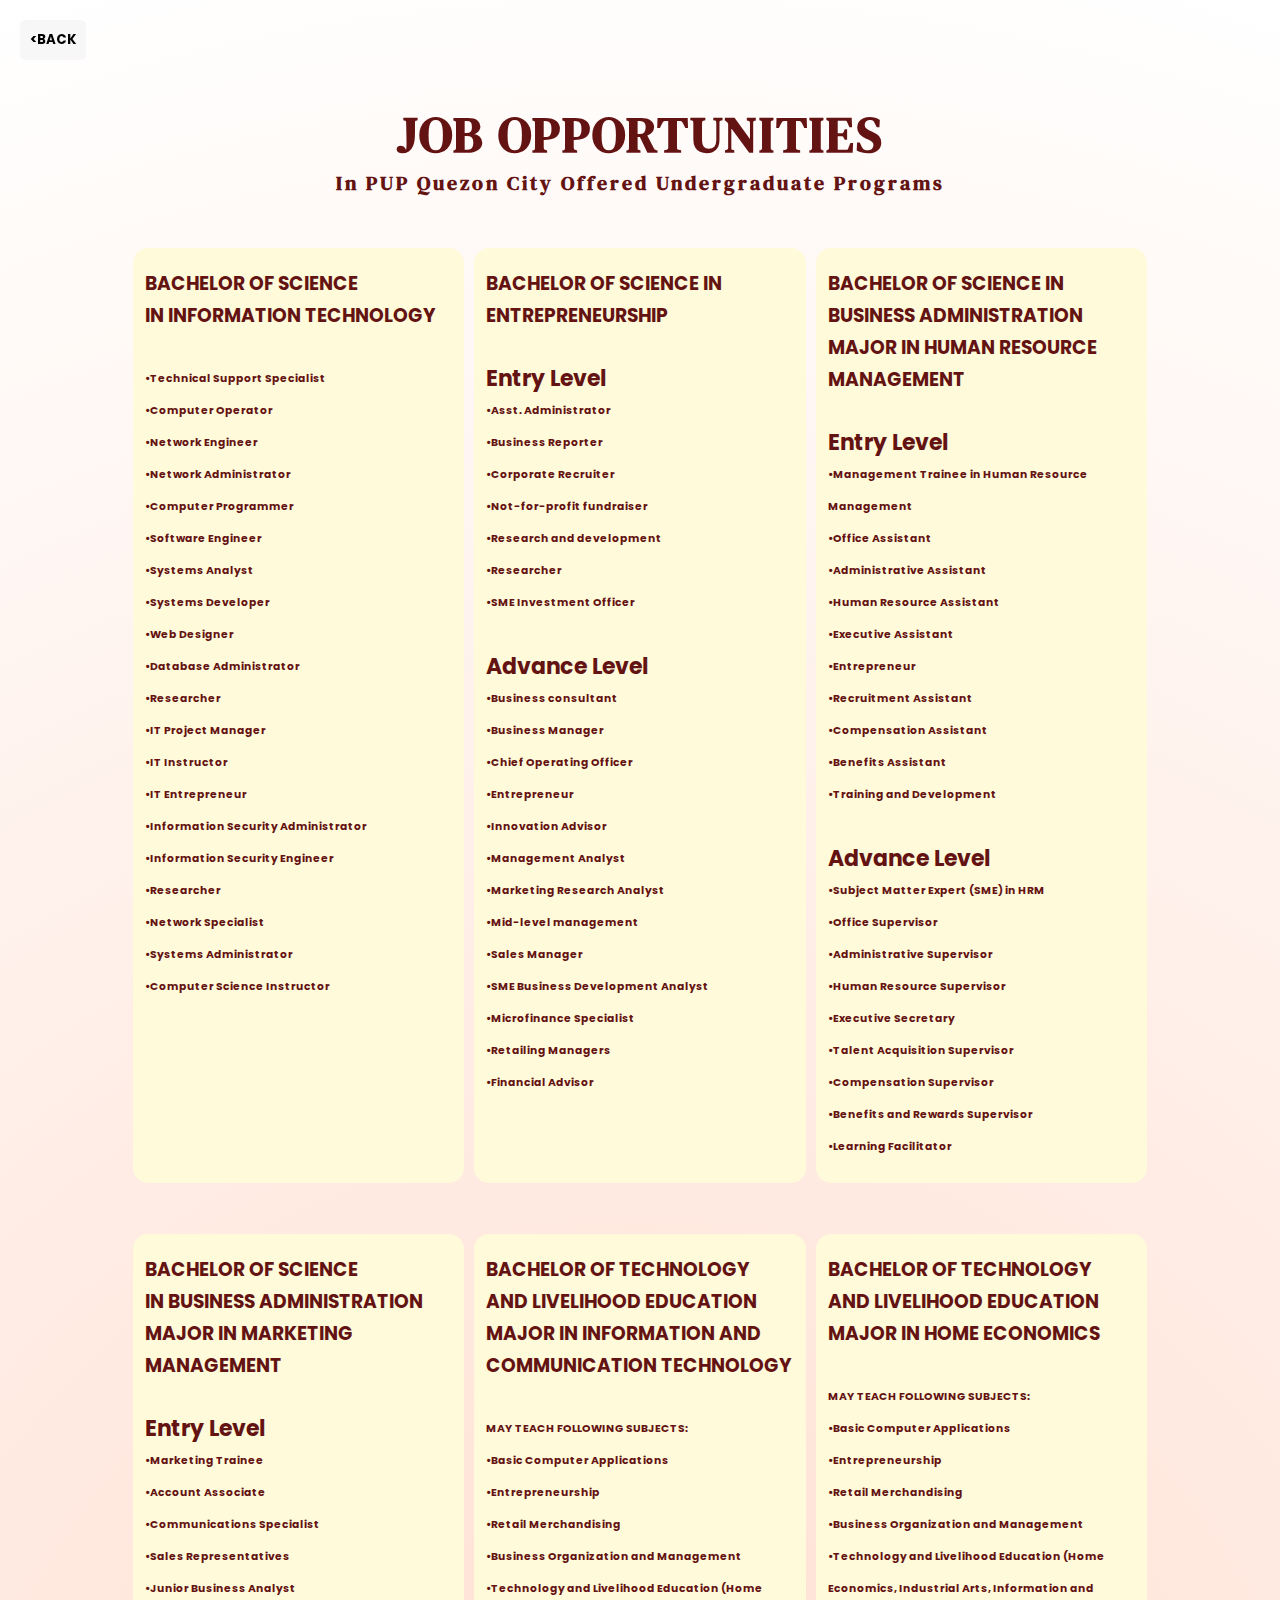
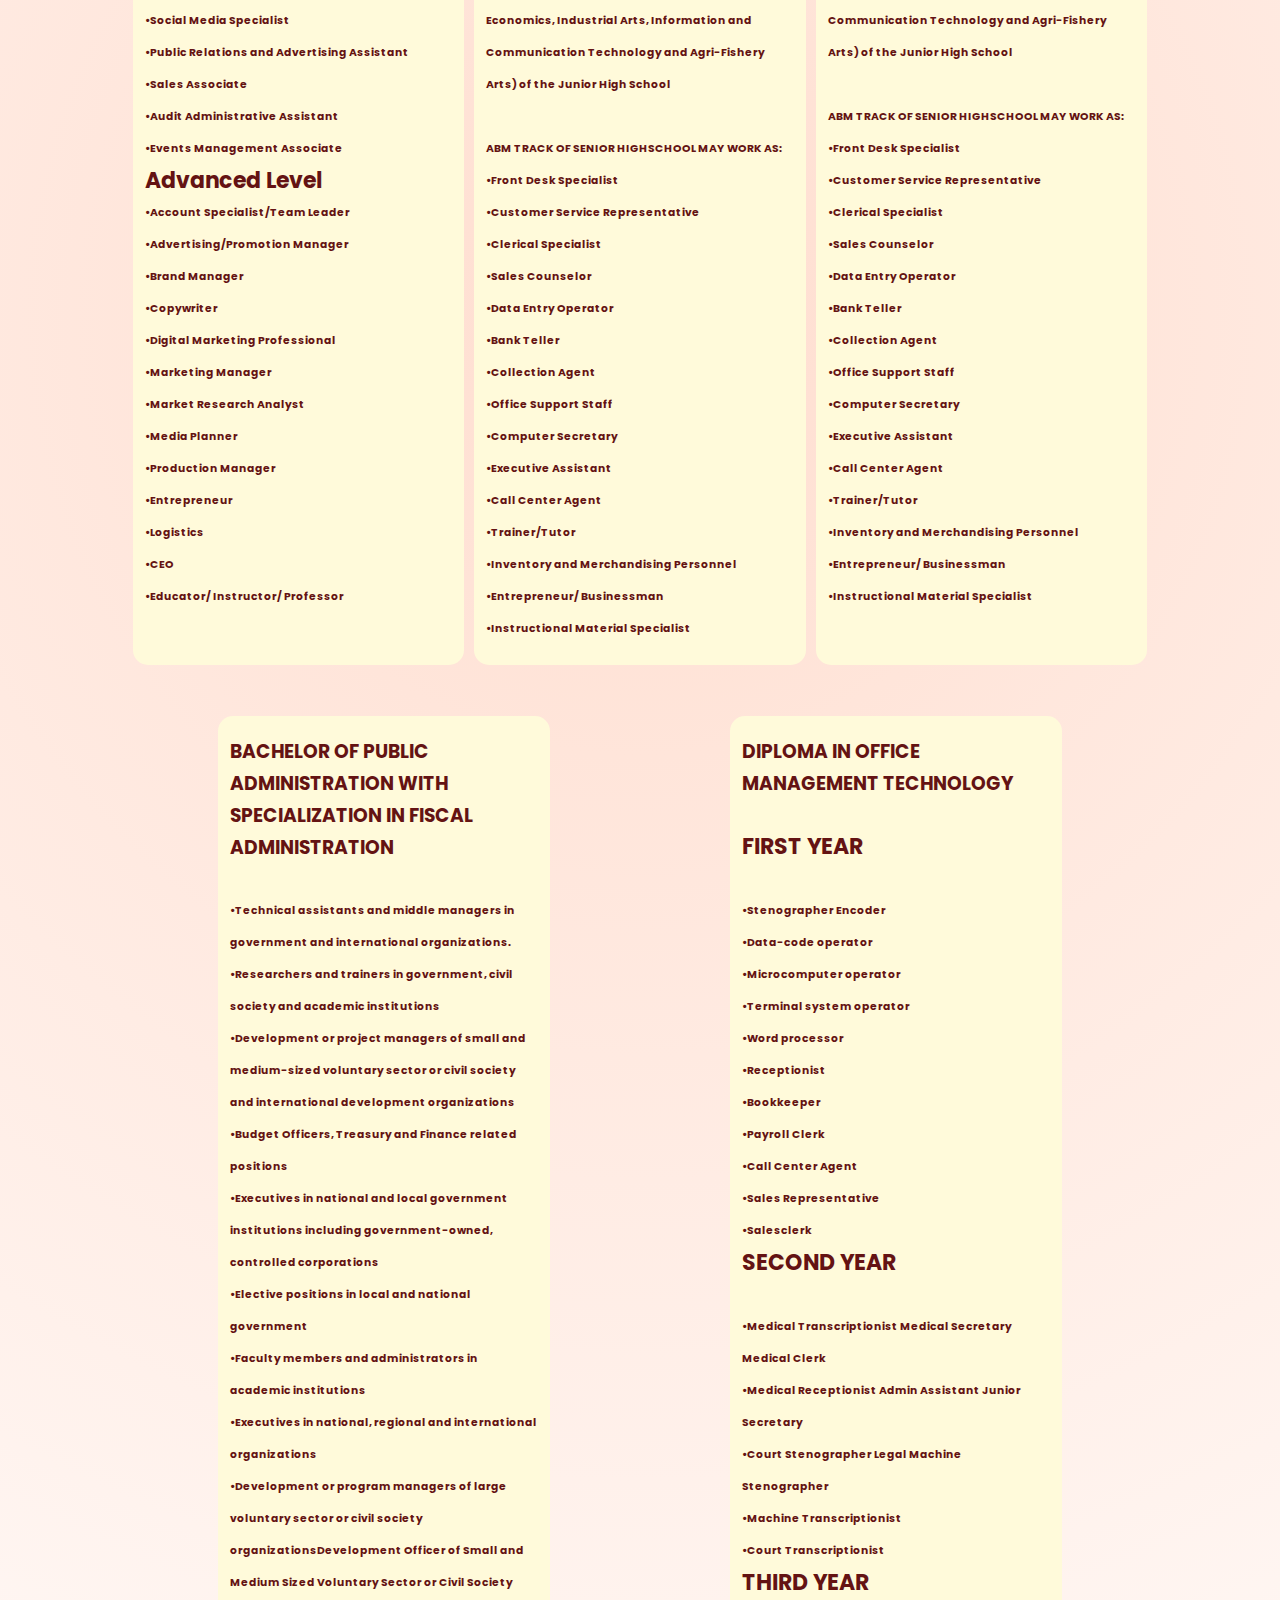
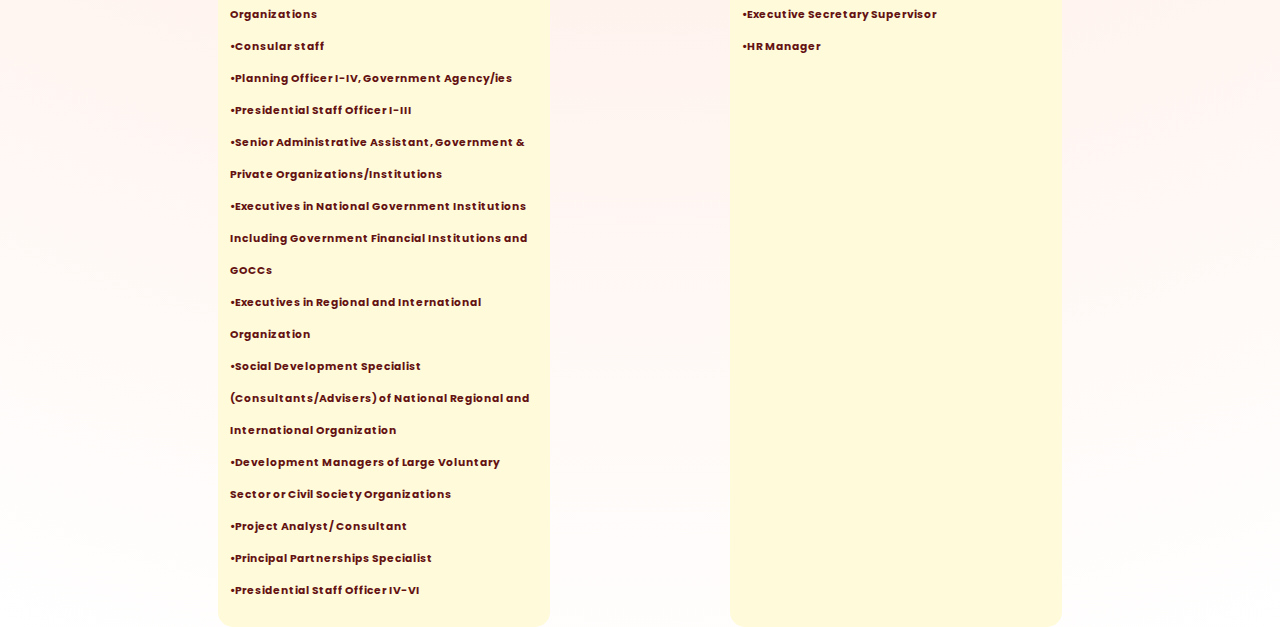
<file: JOB.html>
<!DOCTYPE html>
<head>
    <meta charset = "UTF-8">
    <meta http-equiv="X-UA-Compatible" content="IE-edge">
    <meta name="viewport" content="width=device-width, initial-scale=1.0">
    <title> JOB OPPORTUNITIES</title>
    <link rel="stylesheet" href="JOB.CSS">
    <link rel="preconnect" href="https://fonts.googleapis.com">
<link rel="preconnect" href="https://fonts.gstatic.com" crossorigin>
<link href="https://fonts.googleapis.com/css2?family=Poppins:ital,wght@0,300;0,500;0,600;1,400;1,600&display=swap" rel="stylesheet">
</head>
<link rel="preconnect" href="https://fonts.googleapis.com">
<link rel="preconnect" href="https://fonts.gstatic.com" crossorigin>
<link href="https://fonts.googleapis.com/css2?family=DM+Serif+Text&display=swap" rel="stylesheet">
<link rel="stylesheet"
  href="https://unpkg.com/boxicons@latest/css/boxicons.min.css">

  <body>
    <div class="back">
        <a href="index.html"> <h5>&lt;BACK </h5></a>
    </div>

    <section class="JOB">
        <h1>JOB OPPORTUNITIES</h1>
    <div class = "opp">
        <h5> In PUP Quezon City Offered Undergraduate Programs</h5>
    </div>
        <div class="job-row">
            <div class="job-col">
                <h3>BACHELOR OF SCIENCE <br> IN INFORMATION TECHNOLOGY</h3>
                <h6>
                    •Technical Support Specialist<br>
                    •Computer Operator<br>
                    •Network Engineer<br>
                    •Network Administrator<br>
                    •Computer Programmer<br>
                    •Software Engineer<br> 
                    •Systems Analyst<br>
                    •Systems Developer<br> 
                    •Web Designer<br> 
                    •Database Administrator<br>
                    •Researcher<br>
                    •IT Project Manager<br> 
                    •IT Instructor<br>
                    •IT Entrepreneur<br>
                    •Information Security Administrator<br>
                    •Information Security Engineer<br> 
                    •Researcher<br>
                    •Network Specialist<br> 
                    •Systems Administrator<br>
                    •Computer Science Instructor<br>
                </h6>
            </div>
            <div class="job-col">
                <h3>BACHELOR OF SCIENCE IN ENTREPRENEURSHIP</h3>
                <h5>Entry Level</h5>
                <h6>
                    •Asst. Administrator<br>
                    •Business Reporter<br>
                    •Corporate Recruiter<br>
                    •Not-for-profit fundraiser<br>
                    •Research and development<br>
                    •Researcher<br>
                    •SME Investment Officer<br><br>
                </h6>
                <h5>Advance Level</h5>
                <h6>
                    •Business consultant<br>
                    •Business Manager<br>
                    •Chief Operating Officer<br>
                    •Entrepreneur<br>
                    •Innovation Advisor<br>
                    •Management Analyst<br>
                    •Marketing Research Analyst<br>
                    •Mid-level management<br>
                    •Sales Manager<br>
                    •SME Business Development Analyst<br>
                    •Microfinance Specialist<br>
                    •Retailing Managers<br>
                    •Financial Advisor<br>
                </h6>
            </div>
            <div class="job-col">
                <h3>BACHELOR OF SCIENCE IN BUSINESS ADMINISTRATION <br> MAJOR IN HUMAN RESOURCE MANAGEMENT</h3>
                <h5>Entry Level</h5>
                <h6>
                    •Management Trainee in Human Resource Management<br>
                    •Office Assistant<br>
                    •Administrative Assistant<br>
                    •Human Resource Assistant<br>
                    •Executive Assistant<br>
                    •Entrepreneur<br>
                    •Recruitment Assistant<br>
                    •Compensation Assistant<br>
                    •Benefits Assistant<br>
                    •Training and Development <br><br>
                </h6>
                <h5>Advance Level</h5>
                <h6>
                    •Subject Matter Expert (SME) in HRM<br>
                    •Office Supervisor<br>
                    •Administrative Supervisor<br>
                    •Human Resource Supervisor<br>
                    •Executive Secretary<br>
                    •Talent Acquisition Supervisor<br>
                    •Compensation Supervisor<br>
                    •Benefits and Rewards Supervisor<br>
                    •Learning Facilitator<br>
                </h6>
            </div>
        </div>
    
        <div class="job-row">
            <div class="job-col">
                <h3>BACHELOR OF SCIENCE <br> IN BUSINESS ADMINISTRATION <br> MAJOR IN MARKETING MANAGEMENT 
                </h3>
                <h5>Entry Level</h5>
                <h6>
                    •Marketing Trainee<br>
                    •Account Associate<br>
                    •Communications Specialist<br>
                    •Sales Representatives<br>
                    •Junior Business Analyst<br>
                    •Social Media Specialist<br>
                    •Public Relations and Advertising Assistant<br>
                    •Sales Associate<br>
                    •Audit Administrative Assistant<br>
                    •Events Management Associate <br>
                </h6>
                <h5>Advanced Level</h5>
                <h6>
                    •Account Specialist/Team Leader<br>
                    •Advertising/Promotion Manager<br>
                    •Brand Manager<br>
                    •Copywriter<br>
                    •Digital Marketing Professional<br>
                    •Marketing Manager<br>
                    •Market Research Analyst<br>
                    •Media Planner<br>
                    •Production Manager<br>
                    •Entrepreneur<br>
                    •Logistics<br>
                    •CEO<br>
                    •Educator/ Instructor/ Professor<br>
                </h6>
            </div>

            <div class="job-col">
                <h3>BACHELOR OF TECHNOLOGY AND LIVELIHOOD EDUCATION<br> MAJOR IN INFORMATION AND COMMUNICATION TECHNOLOGY</h3>
               <h6> MAY TEACH FOLLOWING SUBJECTS: <br>
                     •Basic Computer Applications<br>
                     •Entrepreneurship<br>
                     •Retail Merchandising<br>
                     •Business Organization and Management<br>
                     •Technology and Livelihood Education (Home Economics, Industrial Arts, Information and Communication Technology and Agri-Fishery Arts) of the Junior High School<br><br>
                   ABM TRACK OF SENIOR HIGHSCHOOL MAY WORK AS: <br>
                   •Front Desk Specialist<br>
                   •Customer Service Representative<br>
                   •Clerical Specialist<br>
                   •Sales Counselor<br>
                   •Data Entry Operator<br>
                   •Bank Teller<br>
                   •Collection Agent<br>
                   •Office Support Staff<br>
                   •Computer Secretary<br>
                   •Executive Assistant<br>
                   •Call Center Agent<br>
                   •Trainer/Tutor<br>
                   •Inventory and Merchandising Personnel<br>
                   •Entrepreneur/ Businessman<br>
                   •Instructional Material Specialist<br>
                </h6>
            </div>
            <div class="job-col">
                <h3>BACHELOR OF TECHNOLOGY AND LIVELIHOOD EDUCATION<br>
                    MAJOR IN HOME ECONOMICS </h3>
                    <h6> MAY TEACH FOLLOWING SUBJECTS: <br>
                        •Basic Computer Applications<br>
                        •Entrepreneurship<br>
                        •Retail Merchandising<br>
                        •Business Organization and Management<br>
                        •Technology and Livelihood Education (Home Economics, Industrial Arts, Information and Communication Technology and Agri-Fishery Arts) of the Junior High School<br><br>
                      ABM TRACK OF SENIOR HIGHSCHOOL MAY WORK AS: <br>
                      •Front Desk Specialist<br>
                      •Customer Service Representative<br>
                      •Clerical Specialist<br>
                      •Sales Counselor<br>
                      •Data Entry Operator<br>
                      •Bank Teller<br>
                      •Collection Agent<br>
                      •Office Support Staff<br>
                      •Computer Secretary<br>
                      •Executive Assistant<br>
                      •Call Center Agent<br>
                      •Trainer/Tutor<br>
                      •Inventory and Merchandising Personnel<br>
                      •Entrepreneur/ Businessman<br>
                      •Instructional Material Specialist<br>
                   </h6>
                </div>
            </div>      

             <div class="job-row">
                <div class="job-col">
                    <h3>BACHELOR OF PUBLIC ADMINISTRATION WITH <br> SPECIALIZATION IN FISCAL ADMINISTRATION</h3>
                    <h6>
                        •Technical assistants and middle managers in government and international organizations.<br>
                        •Researchers and trainers in government, civil society and academic institutions<br>
                        •Development or project managers of small and medium-sized voluntary sector or civil society and international development organizations<br>
                        •Budget Officers, Treasury and Finance related positions<br>
                        •Executives in national and local government institutions including government-owned, controlled corporations<br>
                        •Elective positions in local and national government<br>
                        •Faculty members and administrators in academic institutions<br>
                        •Executives in national, regional and international organizations<br>
                        •Development or program managers of large voluntary sector or civil society organizationsDevelopment Officer of Small and Medium Sized Voluntary Sector or Civil Society Organizations<br>
                        •Consular staff<br>
                        •Planning Officer I-IV, Government Agency/ies<br>
                        •Presidential Staff Officer I-III<br>
                        •Senior Administrative Assistant, Government & Private Organizations/Institutions<br>
                        •Executives in National Government Institutions Including Government Financial Institutions and GOCCs<br>
                        •Executives in Regional and International Organization<br>
                        •Social Development Specialist (Consultants/Advisers) of National Regional and International Organization<br>
                        •Development Managers of Large Voluntary Sector or Civil Society Organizations<br>
                        •Project Analyst/ Consultant<br>
                        •Principal Partnerships Specialist<br>
                        •Presidential Staff Officer IV-VI<br>
                    </h6>
                </div>
                <div class="job-col">
                    <h3>DIPLOMA IN OFFICE MANAGEMENT TECHNOLOGY </h3>
                   <h5> FIRST YEAR </h5> <br>
                    <h6>
                        •Stenographer Encoder<br>
                        •Data-code operator<br> 
                        •Microcomputer operator<br> 
                        •Terminal system operator<br> 
                        •Word processor<br>
                        •Receptionist<br>    
                        •Bookkeeper<br>     
                        •Payroll Clerk<br>
                        •Call Center Agent <br>
                        •Sales Representative <br>
                        •Salesclerk<br>
                    </h6>
                    <h5>SECOND YEAR</h5><br>
                    <h6>
                        •Medical Transcriptionist Medical Secretary Medical Clerk<br>
                        •Medical Receptionist Admin Assistant Junior Secretary<br>
                        •Court Stenographer Legal Machine Stenographer<br>
                        •Machine Transcriptionist <br>
                        •Court Transcriptionist<br>
                    </h6>
                    <h5> THIRD YEAR</h5>
                    <h6>
                        •Executive Secretary Supervisor<br>
                        •HR Manager<br>
                    </h6>
                </div>
      </div>
    </section>
</body>
</file>
<file: JOB.CSS>
*{
    margin: 0;
    padding: 0;
    font-family: 'Poppins', sans-serif;
}

body{
    background: rgb(255,196,171);
background: radial-gradient(circle, rgba(255,196,171,0.5663062344078256) 0%, rgba(252,70,107,0) 100%);
}

.back {
    position: fixed;
    top: 20px; 
    left: 20px; 
    text-align: center;
    background-color: rgba(245, 245, 245, 0.8);
    backdrop-filter: blur(10px);
    padding: 10px;
    border-radius: 5px;
}

.back a {
    text-decoration: none;
    color: #000;
}

.back a:hover {
    background-color: #ddd;
}

.opp h5{
    font-family: 'DM Serif Text', serif;
    font-size: 20px;
    color: #641313;
    letter-spacing: 3px;
}

.JOB{
    width: 80%;
    margin: auto;
    text-align: center;
    padding-top: 100px;
}

.JOB h1{
    font-family: 'DM Serif Text', serif;
    font-size: 50px;
    color: #641313;
    letter-spacing: 2px;
}
.job-row{
    margin-top: 5%;
    display:flex;
    justify-content:space-around;
    text-align:left;
}
.job-col h3{
     margin-bottom: 10%;
}

.job-col h5{
    margin-bottom: 0%;
    font-size: 22px;
}

.job-col h6{
    margin-top: 0%;
}

.job-col{
    flex-basis: 30%;
    background-color: #fffada;
    border-radius: 15px;
    margin-bottom: 0%;
    padding:  20px 12px;
    box-sizing:content-box;
    transition: 0.5s;
    line-height: 2em;
    color: #641313;
}
.job-col:hover{
    box-shadow: 0 0 20px 0px rgba(0, 0, 0, 0.2);
    background: rgb(255,214,198);
    background: radial-gradient(circle, rgba(255,214,198,1) 0%, rgba(255,250,218,1) 100%);
}
@media (max-width: 700px) {
    .job-row {
        flex-direction: column;
        width: 100%;
    }
    .job-col {
        width: 100%;
        margin-bottom: 10%;
        margin-right: 10% !important;
    }
    .job-col h6{
        font-size: 15px;
    }
    .JOB h1{
        font-size: 30px;
    }
}
</file>
